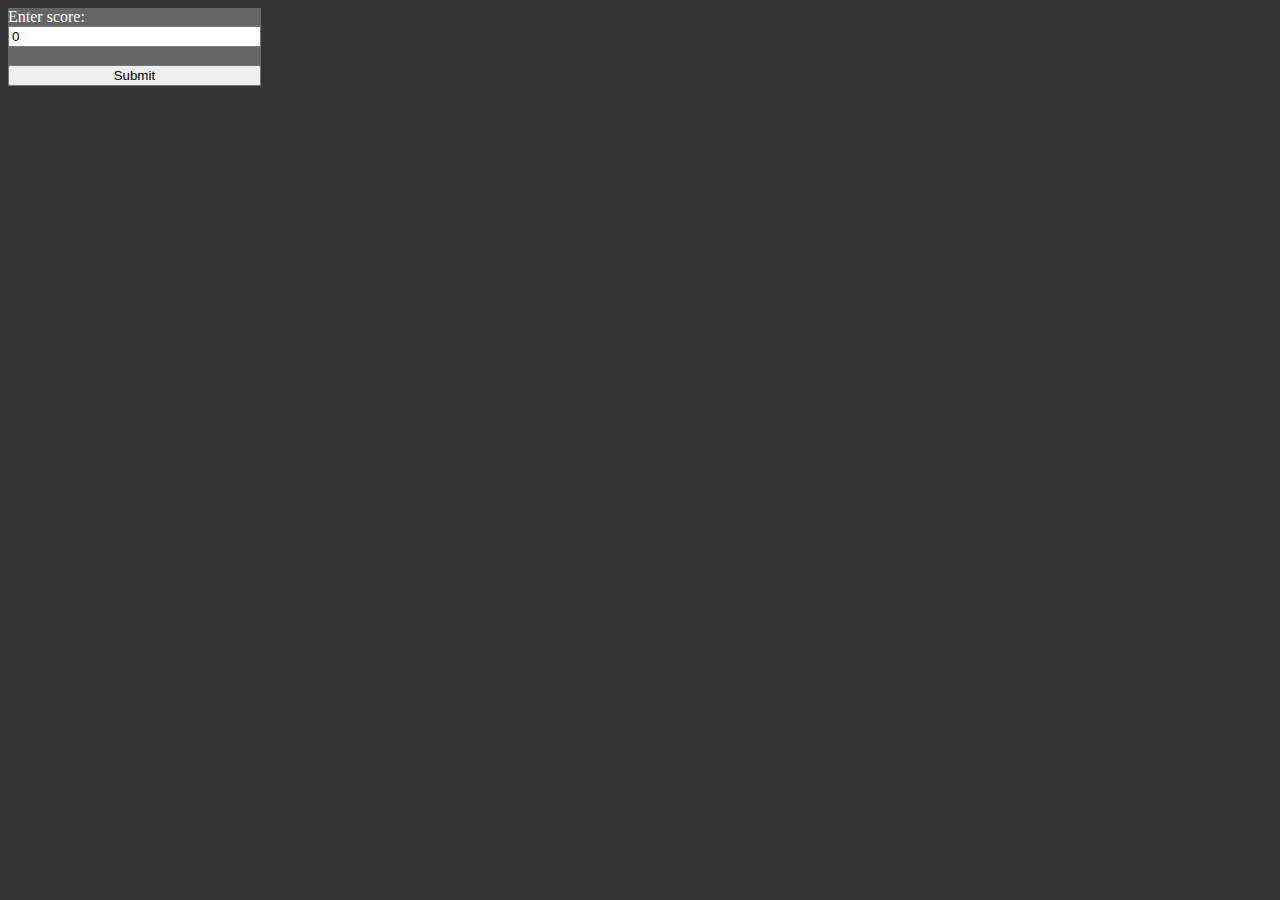
<file: 18.01/index.html>
<!DOCTYPE html>
<html>

<head>
    <meta charset="utf-8">  
    <link rel="stylesheet" href="style.css"/>
    <script src="Untitled-1.js"> 
    
    </script>
</head>


<body>
   
    <div class="formClass">
    <form>
        Enter score: <input type="number"  id="myInput" value = 0 onkeydown="return event.keyCode !== 69" min="0" required />
        <br>
       
        <input type="submit"  onclick="callWindow()" id="myBtn" class="formButton" >
        
        </form>
       
    </div>
        </button>
           <div id="destination"></div>
           
</body>

</html>
</file>
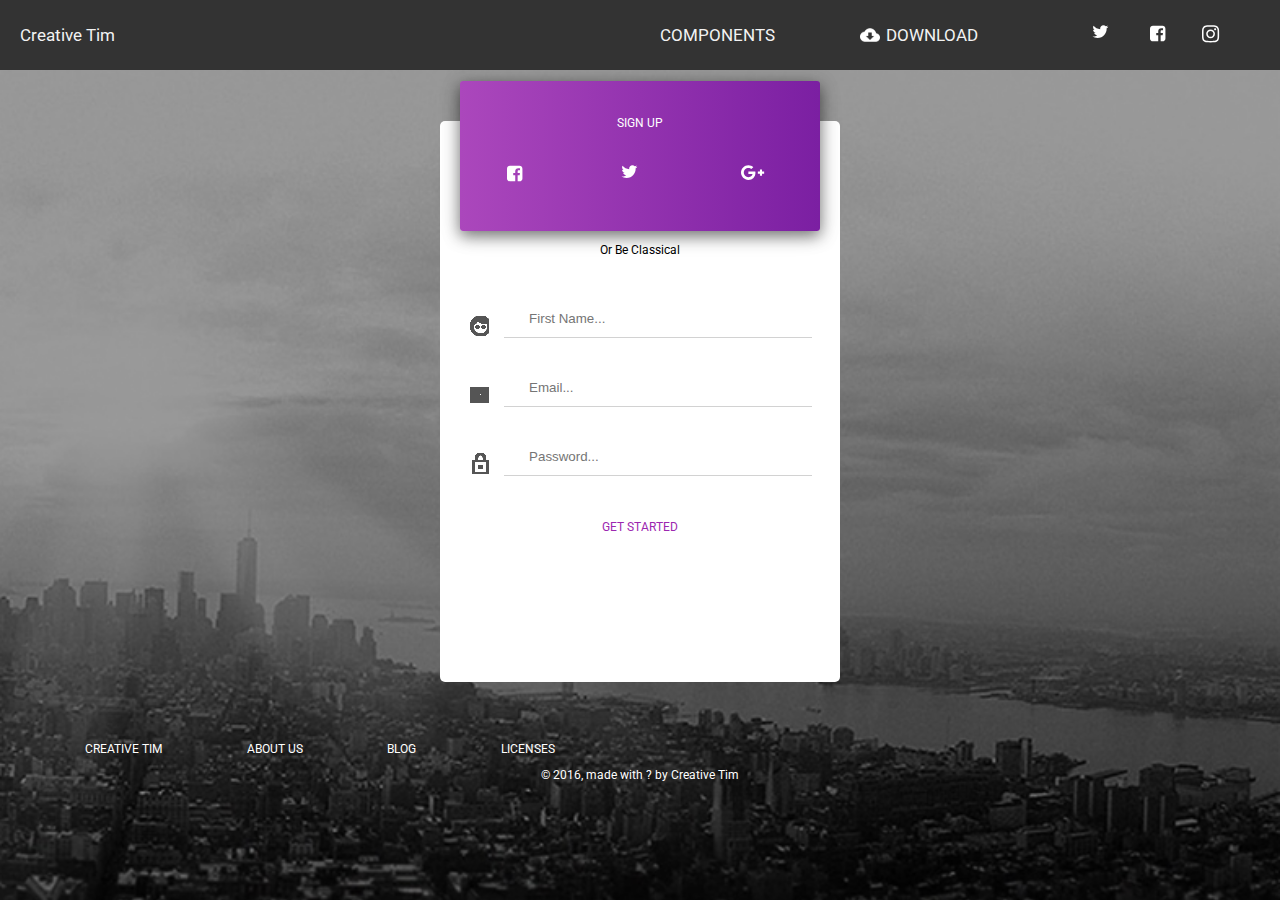
<file: CSS/index.html>
<!DOCTYPE html>
<html>

<head>
    <meta charset="utf-8">
    <meta name="viewport" content="width=device-width, initial-scale=1">
    <link rel="stylesheet" href="css/reset.css">
    <link rel="stylesheet" href="css/style.css">
    <link rel="preconnect" href="https://fonts.gstatic.com">
    <link href="https://fonts.googleapis.com/css2?family=Roboto:wght@100;400&display=swap" rel="stylesheet">
</head>

<body>

    
    <header class="navbar">
        <div class="menuContainer">
            <a href="#" onclick="noIdeaModeFunction()">Creative Tim</a>
        </div>
        <div class="menuContainer">
            <a href="#" class="menuBarIcon">

                <div class="menuBar">
                </div>
                <div class="menuBar">
                </div>
                <div class="menuBar">
                </div>
            </a>
            <div class="menuContainer">
            <div class="menuBarContent ">
               <a class="iconContainerNav">
                        COMPONENTS
                    </a>
                <a class="iconContainerNav">
                    <div class="downloadIcon"></div>
                       <div>DOWNLOAD</div>
                    </a>
                <div class="iconContainerNav">
                    <a href="#" class="twitterIcon"></a>
                    <a href="#" class="facebookIcon"></a>
                    <a href="#" class="instaIcon"></a>
                </div>
            </div>
        </div>
    </header>


    <form class="formPositionFix">
        <div class="suRectangle">

            <div>
                <p class="iconContainer">SIGN UP</p>
                <div class="iconContainer">
                    <a class="facebookIcon"></a>
                    <a class="twitterIcon"></a>
                    <a class="googleIcon"></a>
                </div>
            </div>
        </div>
        <p>Or Be Classical</p>
        <div class="formStyle">
            <div class="nameIcon">

            </div>
            <input type="text" name="name" id="nameId" placeholder="First Name..." required>

        </div>
        <div class="formStyle">
            <div class="emailIcon">

            </div>
            <input type="email" name="email" id="emailId" placeholder="Email..." required>
        </div>
        <div class="formStyle">
            <div class="passIcon">

            </div>
            <input type="password" name="password" id="passwordId" placeholder="Password..." required>
        </div>
        <a class="buttonStyle" href="#">GET STARTED</a>
    </form>
    <div class="bgImage">

    </div>

    <footer class="container">
        <div class="rowContainer">
          
            <a>CREATIVE TIM</a>
            <a>ABOUT US</a>
            <a>BLOG</a>
            <a>LICENSES</a>
        
        </div>
        <P class="rowContainerCenter">&#169; 2016, made with &#x3f; by Creative Tim </P>
    </footer>
    </div>
</body>
<script src="js/app.js">

</script>

</html>
</file>
<file: 18.01/style.css>
body{
    background-color: #333333;
    color: white;
    padding: auto auto;
    
}

.formClass{
width: 20%;

display: flex;
flex-direction: column;
flex: 1;
position: relative;
justify-content: center;
background-color: #666666;
}

form{
    display: flex;
    flex-direction: column;
    
}
</file>
<file: CSS/css/style.css>
.noIdeaMode * {
  background: #000 !important;
  color: #0f0 !important;
  outline: solid #f00 1px !important;
}

body {
  min-width: 425px;
  display: flex;
  flex-direction: column;
  margin: 0;
  height: 794px;
  align-items: center;
  font-family: 'Roboto', sans-serif;
 
}

.navbar {
  display: flex;
  z-index: 99;
  background-color: #333;
  position: fixed;
  top: 0;
  width: 100vw;
  min-width: 425px;
  height: 70px;
  justify-content: space-between;
  overflow: hidden;
  align-items: center;

}

.navbar a {
  
  display: block;
  color: #f2f2f2;
  text-align: center;
  padding: 25px  25px;
  text-decoration: none;
  font-size: 17px;
}



.formPositionFix {
  margin-top: 121px;
  position: relative;
  display: flex;
  flex-direction: column;
  width: 400px;
  min-width: 325px;
  height: 477px;
  align-items: center;
  background-color: #ffffff;
  overflow: visible;   
  padding-top: 110px; 
  border-radius: 5px;
}

.container {
  position: relative;
  align-content: center;
  align-items: center;
  display: flex;
  width: 100%;
  flex-direction: column;
  flex: 1;
}

footer {
  position: relative;
  display: flex;
  flex-direction: row;
  flex: 1;
  color: white;
  margin-top: 60px; 
  min-width: 425px;
  width: 100vw;
  
}

.rowContainer {
  width: 100vw;
  display: inline-flex;
  flex-direction: row;
  flex: 1;
  color: white;
  position: relative;
  height: 55px;
  padding: 20px auto;
  justify-content: space-evenly;
  align-items: center;

}

.menuBar {
  width: 22px;
  height: 2px;
  background-color: #f9f9f9;
  margin: 4px 0;
}

.bgImage{
  background-image: url("../images/BG.png");
  background-size: cover;
  background-repeat: no-repeat ;
  position: absolute;
  z-index: -1;
  width: 100%;
  height: 100%;
  min-width: 425px;

}

.suRectangle{
  background: rgb(171,71,188);
background: linear-gradient(90deg, rgba(171,71,188,1) 0%, rgba(123,31,162,1) 100%);
  top: -40px;
  width: 360px;
  height: 150px;
  position: absolute;
  color: white;
  text-align: center;
  

  border-radius: 3px;
  justify-items: space-between;
  
  box-shadow: 0px 5px 15px rgba(0, 0, 0, 0.5), 0px 4px 25px rgba(0, 0, 0, 0.12);
  
}

.facebookIcon{
  background-image: url("../images/FACEBOOK.svg");
  background-size: auto;
  background-repeat: no-repeat;
  width: 20px;
  height: 21px;
  position: relative;
}

.googleIcon{
  background-image: url("../images/GOOGLE+.svg");
  background-size: auto;
  background-repeat: no-repeat;
  width: 32px;
  position: relative;
  height: 21px;
}

.twitterIcon{
  background-image: url("../images/TWITTER.svg");
  background-size: auto;
  background-repeat: no-repeat;
  width: 26px;
  height: 21px;
  position: relative;
}

.downloadIcon{
  background-image: url("../images/downlaod.svg");
  background-size: auto;
  background-repeat: no-repeat;
  width: 26px;
  height: 21px;
  display: flex;
  position: relative;
  justify-content: space-around;
  
}
.instaIcon{
  background-image: url("../images/insta.svg");
  background-size: auto;
  background-repeat: no-repeat;
  width: 26px;
  height: 21px;
  position: relative;
}


.iconContainer{
  display: flex;
  flex-direction: row;
  flex:1;
  justify-content: space-evenly ;
  margin-top: 35px;
  position: relative;
  min-width: 75px;
}
.iconContainerNav{
  display: flex;
  flex-direction: row;
  flex:1;
  justify-content: space-evenly ;
  
  position: relative;
  min-width: 75px;
}

.emailIcon{
  background-image: url("../images/email.svg");
  background-size: auto;
  background-repeat: no-repeat;
  width: 24px;
  height: 24px;
  position: relative;
  margin: 15px 15px 0 0;
  
}

.nameIcon{
  background-image: url("../images/name.svg");
  background-size: auto;
  background-repeat: no-repeat;
  width: 24px;
  height: 24px;
  position: relative;
  margin: 15px 15px 0 0;
  
  

}

.passIcon{
  background-image: url("../images/password.svg");
  background-size: auto;
  background-repeat: no-repeat;
  width: 24px;
  height: 24px;
  position: relative;
  margin: 15px 15px 0 0;
  

}


.formStyle{
display: flex;
flex-direction: row;
width: 343px;
justify-content: space-between;
margin-top: 30px;

}

input{
border:none;
border-bottom: 1px solid #d2d2d2;
padding: 5px 25px;
outline: none;
width: 300px;


}

.buttonStyle{
  margin-top: 44px;
  font-weight: 400;
  color: #9C27B0;
  text-decoration: none;
  
}

.singupStyle{
  margin-top: 27px;
}

.menuBarContent{
  display: none;
}














@media only screen and (min-width: 786px) {


  body {
    font-size: 12px;
    
  }


  .menuBarIcon{
    display: none !important;
  }

  .menuBarContent{
    display: flex;
    flex-direction: row;
    flex: 1;
    justify-content: space-between;
    width:  50vw;
    padding: 20px;
    overflow: hidden;

  }
  .menuContainer{
    width: 50vw;
    display: flex;
    flex-direction: row;
    flex: 1;
    position: relative;
    padding: 20px;
    
  }
  .navbar a {

    padding: 0;
    display: -webkit-inline-box;
   
  }

  

  .iconContainer{
    
   
   width:120px;
   justify-content: space-around;
   position: relative;
   width: 100%;
  }

  .downloadContainer{
    display: flex;
    flex-direction: row;
    flex:1;
    justify-content: flex-end ;
    margin-top: 35px;
    position: relative;
    min-width: 75px;
  }

  .rowContainer {
    width: 50vw;
    align-self: start;
   
    
  }

  .bgImage{
    background-image: url("../images/BGtablet.png");
    
    min-width: 786px;
  
  }

  .containerStart{
      align-items: self-start;
  }

  .containerCenter{
    align-items: center;
}

.rowContainerCenter{
  justify-self: center;
}



}


@media only screen and (min-width: 1440px) {


  .bgImage{
    background-image: url("../images/BGwindow.png");
    
    min-width: 786px;
  
  }

  footer{

    flex-direction: row;
  }

  .container{
flex-direction: row;
align-items: space-between;
justify-content: space-around;

  }

  .rowContainer{
    width: 25%;
    display: flex;
    align-self: center;
   
    
  }

  .rowContainerCenter{
    justify-content: space-around  ;
    width: 30vw;

  }

}
</file>
